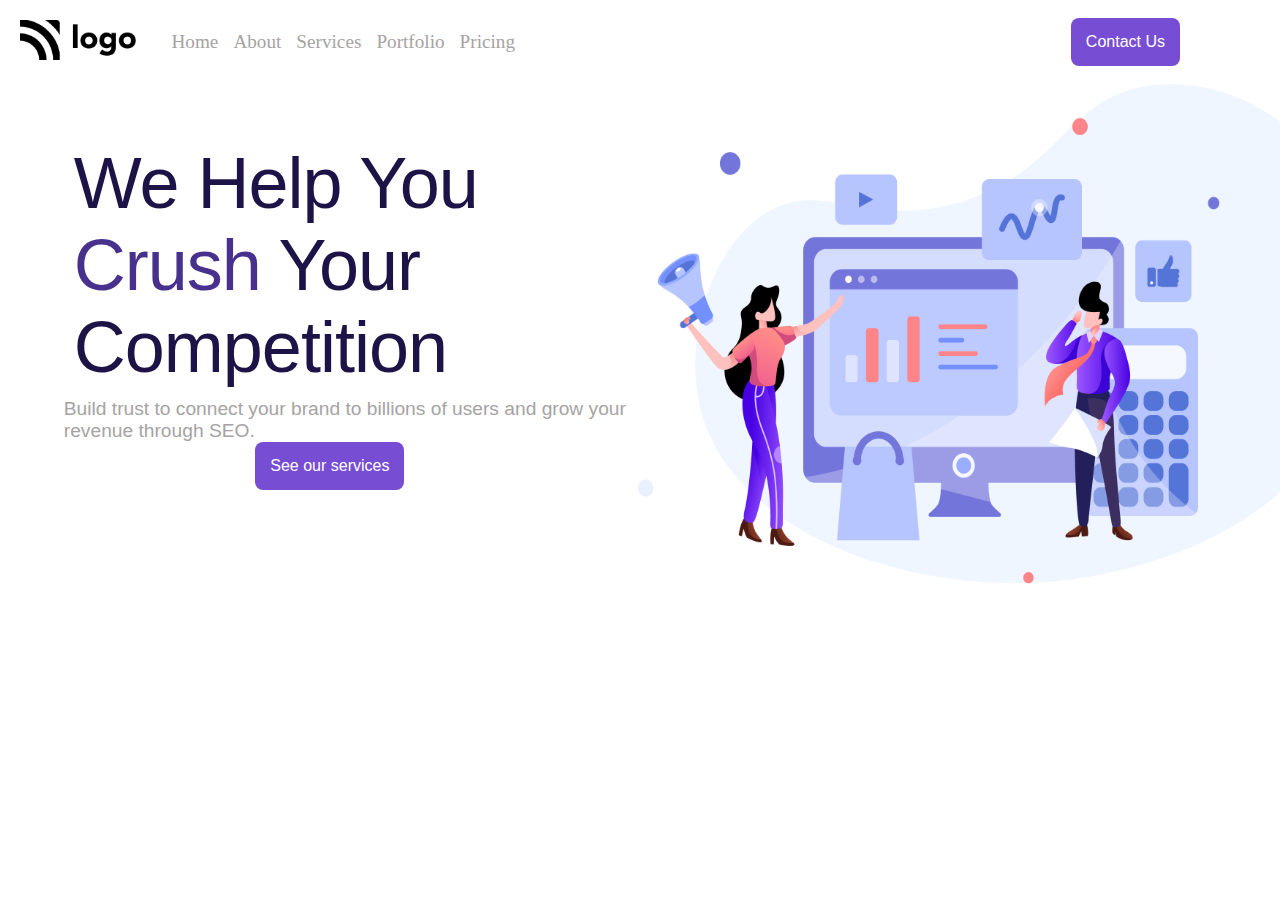
<file: FSJS 2.0 Project 01/index.html>
<!DOCTYPE html>
<html lang="en">
  <head>
    <meta charset="UTF-8" />
    <meta http-equiv="X-UA-Compatible" content="IE=edge" />
    <meta name="viewport" content="width=device-width, initial-scale=1.0" />
    <!-- stylesheet -->
    <link rel="stylesheet" href="style.css" />
    <!-- Font -->
    <link rel="preconnect" href="https://fonts.googleapis.com" />
    <link rel="preconnect" href="https://fonts.gstatic.com" crossorigin />
    <link
      href="https://fonts.googleapis.com/css2?family=Poppins:wght@200;300;400;500;600;700;800&display=swap"
      rel="stylesheet"
    />
    <title>SEO Master</title>
  </head>
  <body>
    <div class="container">
      <section aria-label="navbar">
        <nav class="navbar-container"> 
          <div>
            <img src="./assets/Logo.png" alt="brand-logo" />
          </div>
          <div class="grow-list">
            <ul class="list">
              <li class="list-item">Home</li>
              <li class="list-item">About</li>
              <li class="list-item">Services</li>
              <li class="list-item">Portfolio</li>
              <li class="list-item">Pricing</li>
            </ul>
          </div>
          <div class="button-group">
            <button class="nav-button">Contact Us</button>
          </div>
        </nav>
      </section>
      <!-- Banner -->
      <section aria-label="banner">
        <div class="banner-container">
          <!-- Left text -->
          <div>
            <h1 class="heading-text">
              We Help You <span>Crush</span> Your Competition
            </h1>
            <p class="description">
              Build trust to connect your brand to billions of users and grow
              your revenue through SEO.
            </p>
            <button class="nav-button btn">See our services</button>
          </div>
          <!-- Right Text -->
          <div>
            <img src="./assets/Header Illustration.png" alt="illustration" />
          </div>
        </div>
      </section>
    </div>
  </body>
</html>
</file>
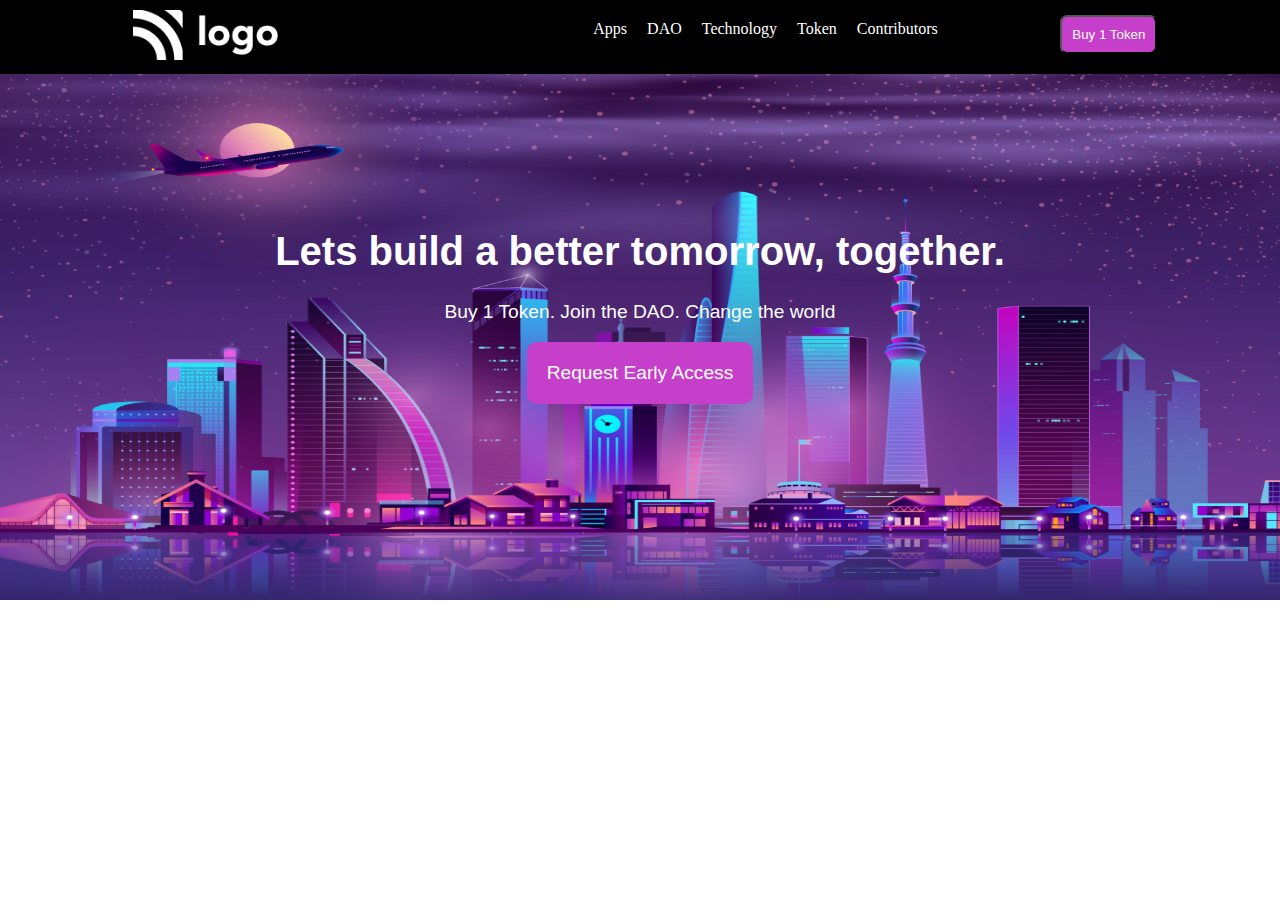
<file: FSJS 2.0 Project 02/index.html>
<!DOCTYPE html>
<html lang="en">
  <head>
    <meta charset="UTF-8" />
    <meta http-equiv="X-UA-Compatible" content="IE=edge" />
    <meta name="viewport" content="width=device-width, initial-scale=1.0" />
    <link rel="stylesheet" href="style.css" />
    <link rel="preconnect" href="https://fonts.googleapis.com" />
    <link rel="preconnect" href="https://fonts.gstatic.com" crossorigin />
    <link
      href="https://fonts.googleapis.com/css2?family=Poppins:wght@200;300;400;500;600;700;800&display=swap"
      rel="stylesheet"
    />
    <link rel="preconnect" href="https://fonts.googleapis.com" />
    <link rel="preconnect" href="https://fonts.gstatic.com" crossorigin />
    <link
      href="https://fonts.googleapis.com/css2?family=Montserrat:wght@600;700;800&display=swap"
      rel="stylesheet"
    />

    <title>Crypto Market</title>
  </head>
  <body>
    <div class="container">
      <section aria-label="navbar">
        <nav class="navbar">
          <div>
            <img src="./assets/white-logo.png" alt="logo" class="logo" />
          </div>
          <div class="line"></div>
          <div class="grow-list">
            <ul class="list">
              <li class="list-item">Apps</li>
              <li class="list-item">DAO</li>
              <li class="list-item">Technology</li>
              <li class="list-item">Token</li>
              <li class="list-item">Contributors</li>
            </ul>
          </div>
          <div>
            <button class="button-small">Buy 1 Token</button>
          </div>
        </nav>
      </section>
      <!-- Hero Section -->
      <section aria-label="hero">
        <div class="hero">
          <h1 class="hero-heading">Lets build a better tomorrow, together.</h1>
          <p class="hero-description">
            Buy 1 Token. Join the DAO. Change the world
          </p>
          <button class="button-large">Request Early Access</button>
        </div>
      </section>
    </div>
  </body>
</html>
</file>
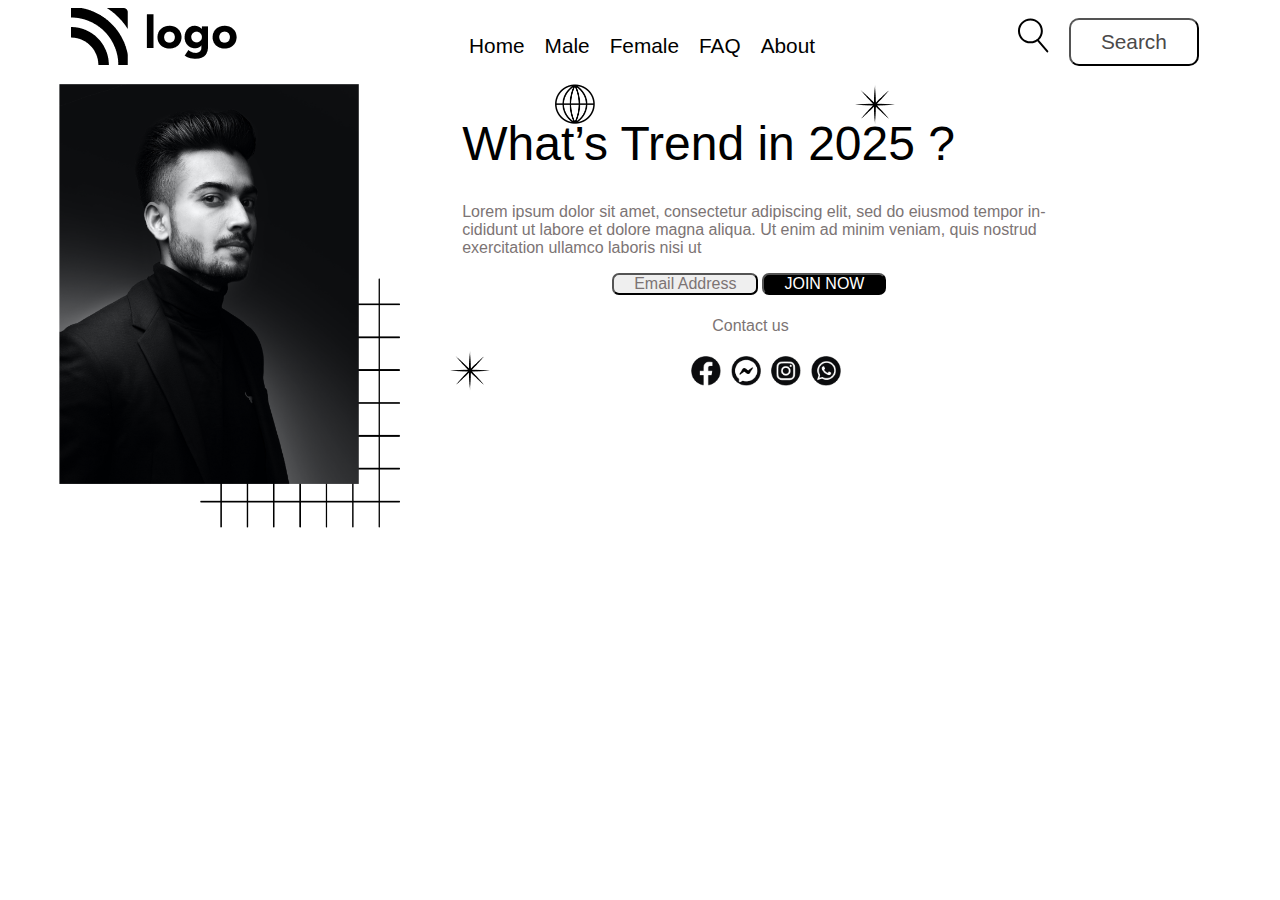
<file: FSJS 2.0 Project 03/index.html>
<!DOCTYPE html>
<html lang="en">
  <head>
    <meta charset="UTF-8" />
    <meta http-equiv="X-UA-Compatible" content="IE=edge" />
    <meta name="viewport" content="width=device-width, initial-scale=1.0" />
    <!-- CSS File -->
    <link rel="stylesheet" href="./style.css" />
    <!-- Font Orbiton -->
    <link rel="preconnect" href="https://fonts.googleapis.com" />
    <link rel="preconnect" href="https://fonts.gstatic.com" crossorigin />
    <link
      href="https://fonts.googleapis.com/css2?family=Orbitron:wght@400;500;600;700;800&display=swap"
      rel="stylesheet"
    />

    <!-- FONT Poppins -->
    <link rel="preconnect" href="https://fonts.googleapis.com" />
    <link rel="preconnect" href="https://fonts.gstatic.com" crossorigin />
    <link
      href="https://fonts.googleapis.com/css2?family=Poppins:wght@200;300;400;500;600;700&display=swap"
      rel="stylesheet"
    />
    <title>Fashion Hub</title>
  </head>

  <!-- FSJS 2.0 Project One -->
  <body>
    <div class="container">
      <!-- Navbar Section -->
      <section aria-label="navbar">
        <nav class="navbar-container">
          <div>
            <img src="./assets/Logo.png" alt="brand-logo" />
          </div>
          <div>
            <ul class="list">
              <li class="list-item">Home</li>
              <li class="list-item">Male</li>
              <li class="list-item">Female</li>
              <li class="list-item">FAQ</li>
              <li class="list-item">About</li>
            </ul>
          </div>
          <div class="button-group">
            <div class="search-icon">
              <svg
                width="32"
                height="35"
                viewBox="0 0 32 35"
                fill="none"
                xmlns="http://www.w3.org/2000/svg"
              >
                <path
                  d="M13.42 25.34C6.56004 25.34 0.97998 19.76 0.97998 12.9C0.97998 6.03999 6.56004 0.459991 13.42 0.459991C20.28 0.459991 25.86 6.03999 25.86 12.9C25.87 19.76 20.28 25.34 13.42 25.34ZM13.42 2.44999C7.66004 2.44999 2.97998 7.13999 2.97998 12.89C2.97998 18.64 7.66004 23.33 13.42 23.33C19.18 23.33 23.86 18.64 23.86 12.89C23.86 7.13999 19.18 2.44999 13.42 2.44999Z"
                  fill="black"
                />
                <path
                  d="M30.35 34.4C30.07 34.4 29.7899 34.28 29.5899 34.05L19.75 22.53C19.39 22.11 19.44 21.48 19.86 21.12C20.28 20.76 20.91 20.81 21.27 21.23L31.11 32.75C31.47 33.17 31.42 33.8 31 34.16C30.81 34.32 30.58 34.4 30.35 34.4Z"
                  fill="black"
                />
              </svg>
            </div>
            <div><button class="nav-button">Search</button></div>
          </div>
        </nav>
      </section>
      <!-- Hero Banner Section -->
      <section aria-label="banner">
        <div class="hero-container">
          <!-- --------------- -->
          <!-- Patterns -->
          <!-- ---------------- -->
          <span class="square">
            <img src="./assets/squares.png" alt="square-pattern" />
          </span>
          <!-- Star -->
          <span class="star1">
            <img src="./assets/start.png" alt="start-pattern" />
          </span>
          <!-- Star -->
          <span class="star2">
            <img src="./assets/start.png" alt="start-pattern" />
          </span>
          <!-- Globe -->
          <span class="globe">
            <img src="./assets/globe.png" alt="globe-pattern" />
          </span>
          <div class="person-hero-iamge">
            <img src="./assets/Image.png" alt="person-hero-iamge" />
          </div>
          <div class="hero-container-right">
            <h1 class="hero-heading">What’s Trend in 2025 ?</h1>
            <p class="hero-description">
              Lorem ipsum dolor sit amet, consectetur adipiscing elit, sed do
              eiusmod tempor in- cididunt ut labore et dolore magna aliqua. Ut
              enim ad minim veniam, quis nostrud exercitation ullamco laboris
              nisi ut
            </p>
            <div>
              <button class="button-email">Email Address</button>
              <button class="button-join">JOIN NOW</button>
            </div>
            <div>
              <h4 class="contact-heading">Contact us</h4>
              <div class="icons">
                <span class="facebook-icon">
                  <img src="./assets/Group.png" alt="facebook-icon" />
                </span>
                <span class="messenger-icon">
                  <img src="./assets/Group (1).png" alt="messenger-icon" />
                </span>
                <span class="instagram-icon">
                  <img src="./assets/Group (2).png" alt="instagram-icon" />
                </span>
                <span class="whatsapp-icon">
                  <img src="./assets/Group (3).png" alt="whatsapp-icon" />
                </span>
              </div>
            </div>
          </div>
        </div>
      </section>
    </div>
  </body>
</html>
</file>
<file: FSJS 2.0 Project 01/style.css>
/* You can not modify anything in the HTML */
/* You can only modify the CSS file */

*{
    padding: 0;
    margin: 0;
}
.container{
    height: 1vh;
}
.navbar-container{
    display: flex;
}
.navbar-container img{
    height: 40px;
    padding: 20px;
}
.grow-list{
    margin: auto 0;
}
.list{
    display: flex;
    list-style: none;
    color: #a6a3a3;
}
.list-item{
    padding-left: 15px;
    font-size: larger;
}
.button-group{
    margin: auto 0;
    margin-left: auto;
    margin-right: 100px;
}
.nav-button{
    border: none;background-color: #774dd3;
    padding: 15px;
    border-radius: 8px;color: #ffffff;
    font-size: medium;

}
.banner-container{
    display: flex;
    align-items: center;

}
.heading-text{
   font: 4.5em sans-serif;
   padding: 10px;
   letter-spacing: -1px;
   color:rgb(30, 19, 70);
   margin-left: 10%;
}
.banner-container img{
    height: 500px;
}
.description{
    color: #a6a3a3;
    font: 1.2em sans-serif; 
    margin-left: 10%;
}
span{
    color: rgb(72, 49, 141);
}
.btn{
    margin-left: 40%;
    margin-bottom: 50px;
}
</file>
<file: FSJS 2.0 Project 02/style.css>
/* You can not modify anything in the HTML */
/* You can only modify the CSS file */

body{
    margin: 0px;
    padding: 0px;
    background-image: url(./assets/bg.png);
    background-size: 100% 600px;
    background-repeat: no-repeat;
}
.navbar{
    display: flex;
    background-color: black;
    justify-content:space-evenly ;
    
    
}
.navbar img{
    height: 50px;
    padding: 10px;

}
.list{
    display: flex;
    list-style: none;
    color: #ffffff;
    margin-top: 5%;
}
.list li{
    margin-left: 20px;
}

.button-small{
    background-color: rgb(198, 63, 202);
    color: #ffffff;
    border-radius: 7px;
    padding: 10px;
    margin-top: 15%;
}
.hero{
    text-align: center;
    padding-top: 10%;
}
.hero-heading{
    color: #ffffff;
    font: 2.5em sans-serif;
    font-weight: bolder;
}
.hero-description{
    color: #ffffff;
    font: 1.2em sans-serif;
    /* font-weight: bolder; */
}
.button-large{
    border: none;
    background-color: rgb(198, 63, 202);
    color: #ffffff;
    border-radius: 10px;
    padding: 20px;
    margin: auto;
    font: 1.2em sans-serif;

}
</file>
<file: FSJS 2.0 Project 03/style.css>
/* You can not modify anything from the HTML file */
/* You can only modify the CSS file */
.navbar-container{
    display: flex;
    width: 90%;
    margin: auto;
    justify-content: space-between;
    
}
.list{
    list-style: none;
    display: flex;
   
}
.list-item{
    margin: 10px;
    font: 1.3em sans-serif;
}
.button-group{
    display: flex;
    

}
.search-icon{
    margin: 10px;
}
.nav-button{
    
    margin: 10px;
    padding: 10px 30px ;
    border-radius: 10px;
    font-size: large;
    color: #4b4949;
    background-color: #ffffff;
    font: 1.3em sans-serif;
}
.hero-container{
    display: flex;
    justify-content: space-around;
    
}
span{
    position: absolute;
}
.square {
    left: 200px;
    top: 278px;
    z-index: -1;
    
}
.square img{
    height: 250px;
   width: 200px;
}
.person-hero-iamge img {
    /* position: absolute; */
   height: 400px;
   width: 300px;
    
}
.star1{
    left: 855px;  
}
.star2{
    top: 350px;
    left: 450px;
    
}
.star1 img{
    width: 40px;
}
.star2 img{
    width: 40px; 
}
.star img{
    height: 40px;
}
.globe{
    left: 555px;  
}
.globe img{
    height: 40px;
}
.hero-container-right{
    width: 60%;
}
.hero-heading{
    font: 3em sans-serif;
    font-family: Impact, Haettenschweiler, 'Arial Narrow Bold', sans-serif;
    width: 70%;

    
}
.hero-description{
    width: 600px;
    font-family: Arial, Helvetica, sans-serif;
    font-weight: 50px;
    color: #7c7474;
}
.button-email{
    font: 1em sans-serif;
    color: #7c7474;
    border-radius: 7px;
    padding: 0px 20px;
    margin-left: 150px;

}
.button-join{
    font: 1em sans-serif;
    color: #ffffff;
    border-radius: 7px;
    padding: 0px 20px;
    background-color: black;
}
.contact-heading{
    color: #7c7474;
    font: 1em sans-serif;
    margin-left: 250px;

}
.icons span{
    left: 54% ;
}
.facebook-icon img{
    width: 30px;
}
    
.messenger-icon img {
    margin-left: 40px;
    width: 30px;
}
.instagram-icon img{
    margin-left: 80px;
    width: 30px;
}
.whatsapp-icon img{
    margin-left: 120px;
    width: 30px;
}
li:hover{
    color: #ffffff;
    background-color: black;
}
</file>
